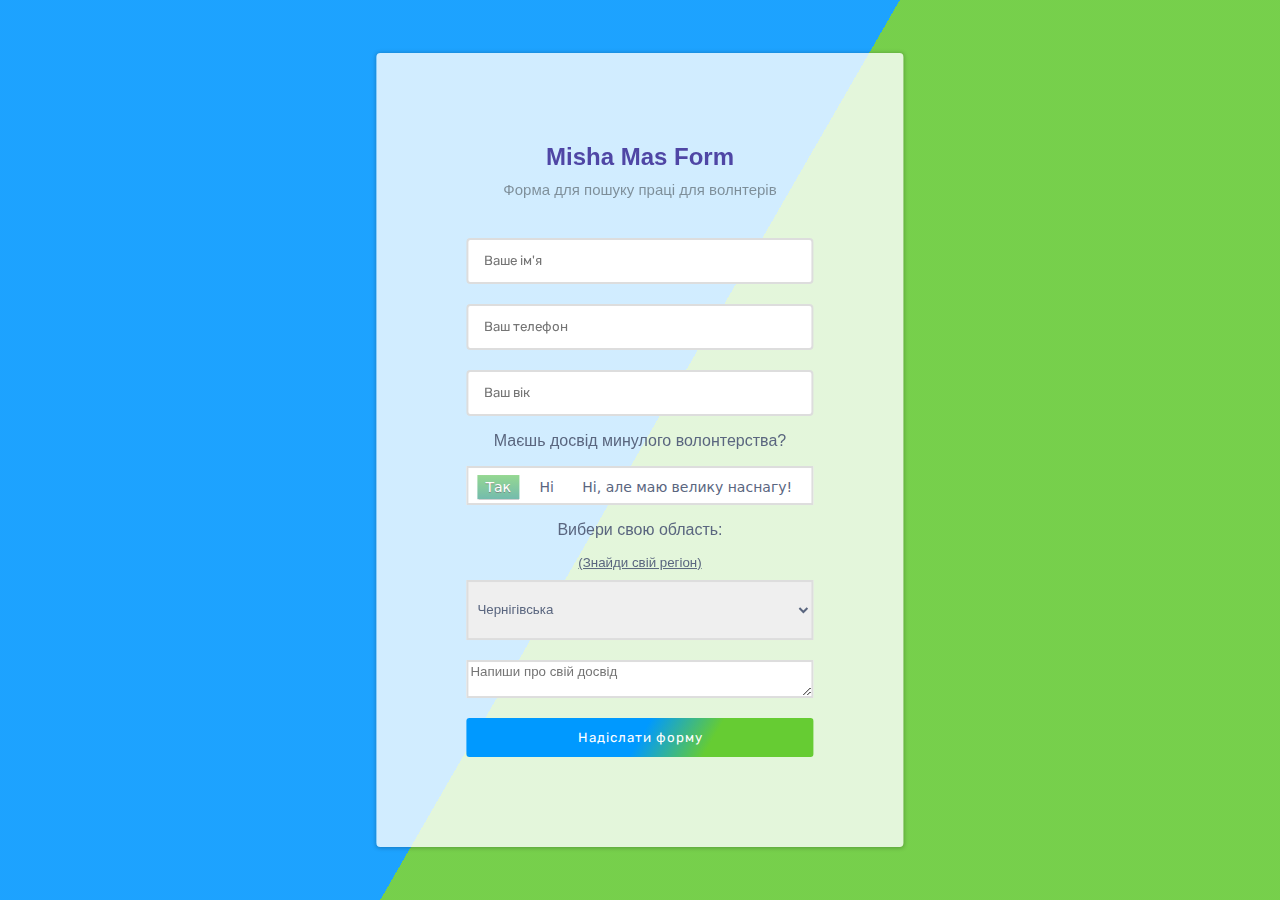
<file: index.html>
<!doctype html>
<html lang="en">
<head>
    <meta charset="UTF-8">
    <title>Volunteer Form</title>
    <link rel="stylesheet" href="main.css">
</head>
<body>
<div class="bg"></div>
<div class="bg bg2"></div>
<div class="bg bg3"></div>
<div class="content">
    <div class="header">
        <h2 class="animation a1">Misha Mas Form</h2>
        <h4 class="animation a2">Форма для пошуку праці для волнтерів</h4>
    </div>
    <div class="form">
        <input type="email" class="form-field animation a3" placeholder="Ваше ім'я">
        <input type="tel" class="form-field animation a4" placeholder="Ваш телефон" pattern="[0-9]{3}-[0-9]{3}-[0-9]{4}" required>
        <input type="number" class="form-field animation a4" placeholder="Ваш вік">

<!--        <p class="animation a5"><a href="#">Forgot Password</a></p>-->
        <p class="animation a5">Маєшь досвід минулого волонтерства?</p>
        <div class="radio animation a5">
            <input label="Так" type="radio" id="male" name="gender" value="male" checked>
            <input label="Ні" type="radio" id="female" name="gender" value="female">
            <input label="Ні, але маю велику наснагу! ️" type="radio" id="other" name="gender" value="other">
        </div>
        <p class="animation a5">Вибери свою область:</p>
        <small><a class="animation a6" href="map.html" target="_blank"> (Знайди свій регіон)</a></small>
        <select class="select animation a5" name="cars">
            <option value="volvo">Чернігівська</option>
            <option value="saab">Чернівецька</option>
            <option value="fiat">Київська</option>
            <option value="audi">Житомирська</option>
            <option value="audi">Волинська</option>
            <option value="audi">Рівненська</option>
            <option value="audi">Закарпатська</option>
            <option value="audi">Івано-Франківська</option>
            <option value="audi">Тернопільська</option>
            <option value="audi">Хмельницька</option>
            <option value="audi">Вінницька</option>
            <option value="audi">Мого варінту не має!</option>
        </select>
        <textarea  class="textarea animation a5"name="message" placeholder="Напиши про свій досвід" style="width:1fr;"></textarea>
        <button type="submit" class="animation a6" onclick={alert("Форма_відправлена")}>Надіслати форму</button>
    </div>
</div>
</body>
</html>
</file>
<file: main.css>
@import url('https://fonts.googleapis.com/css?family=Rubik:400,500&display=swap');

html {
    height:100%;
}

body {
    margin:0;
}

*{
    font-family: 'Roboto', sans-serif;
    color: #5a667f;
}

.bg {
    animation:slide 3s ease-in-out infinite alternate;
    background-image: linear-gradient(-60deg, #6c3 50%, #09f 50%);
    bottom:0;
    left:-50%;
    opacity:.5;
    position:fixed;
    right:-50%;
    top:0;
    z-index:-1;
}

.bg2 {
    animation-direction:alternate-reverse;
    animation-duration:4s;
}

.bg3 {
    animation-duration:5s;
}

.content {
    background-color:rgba(255,255,255,.8);
    border-radius:.25em;
    box-shadow:0 0 .25em rgba(0,0,0,.25);
    box-sizing:border-box;
    left:50%;
    padding:10vmin;
    position:fixed;
    text-align:center;
    top:50%;
    transform:translate(-50%, -50%);
}


@keyframes slide {
    0% {
        transform:translateX(-25%);
    }
    100% {
        transform:translateX(25%);
    }
}


body {
    display: flex;
    justify-content: center;
    align-items: center;
    min-height: 100vh;
    background: #eceffc;
}

.btn {
    padding: 8px 20px;
    border-radius: 0;
    overflow: hidden;
}

.form-input-material {
    --input-default-border-color: white;
    --input-border-bottom-color: white;
}
.form-input-material input {
    color: white;
}

.login-form {
    display: flex;
    flex-direction: column;
    align-items: center;
    padding: 50px 40px;
    color: white;
    background: rgba(0, 0, 0, 0.8);
    border-radius: 10px;
    box-shadow: 0 0.4px 0.4px rgba(128, 128, 128, 0.109), 0 1px 1px rgba(128, 128, 128, 0.155), 0 2.1px 2.1px rgba(128, 128, 128, 0.195), 0 4.4px 4.4px rgba(128, 128, 128, 0.241), 0 12px 12px rgba(128, 128, 128, 0.35);
}
.login-form h1 {
    margin: 0 0 24px 0;
}
.login-form .form-input-material {
    margin: 12px 0;
}
.login-form .btn {
    width: 100%;
    margin: 18px 0 9px 0;
}

* { box-sizing: border-box; }


body {
    font-family: 'Rubik', sans-serif;
}

.container {
    display: flex;
    height: 100vh;
}



.header > h2 {
    margin: 0;
    color: #4f46a5;
}

.header > h4 {
    margin-top: 10px;
    font-weight: normal;
    font-size: 15px;
    color: rgba(0,0,0,.4);
}

.form {
    /*max-width: 80%;*/
    display: flex;
    /*align-items: center;*/
    flex-direction: column;
}


.form > p > a {
    color: #000;
    font-size: 14px;
}

.form-field {
    height: 46px;
    padding: 0 16px;
    border: 2px solid #ddd;
    border-radius: 4px;
    font-family: 'Rubik', sans-serif;
    outline: 0;
    transition: .2s;
    margin-top: 20px;
}

.form-field:focus {
    border-color: #0f7ef1;
}

.form > button {
    padding: 12px 10px;
    border: 0;
    background: linear-gradient(-60deg, #6c3 30%, #09f 50%);
    border-radius: 3px;
    margin-top: 10px;
    color: #fff;
    letter-spacing: 1px;
    font-family: 'Rubik', sans-serif;
}

.animation {
    animation-name: move;
    animation-duration: .4s;
    animation-fill-mode: both;
    animation-delay: 2s;
}

.a1 {
    animation-delay: 2s;
}

.a2 {
    animation-delay: 2.1s;
}

.a3 {
    animation-delay: 2.2s;
}

.a4 {
    animation-delay: 2.3s;
}

.a5 {
    animation-delay: 2.4s;
}

.a6 {
    animation-delay: 2.5s;
}

@keyframes move {
    0% {
        opacity: 0;
        visibility: hidden;
        transform: translateY(-40px);
    }

    100% {
        opacity: 1;
        visibility: visible;
        transform: translateY(0);
    }
}

/*////////////////////////*/


body {
    min-height: 100vh;
    display: flex;
    justify-content: center;
    align-items: center;
}
* {
    box-sizing: border-box;
}
.select {
    border: 2px solid #ddd;
    position: relative;
    min-width: 200px;
}
.select svg {
    position: absolute;
    right: 12px;
    top: calc(50% - 3px);
    width: 10px;
    height: 6px;
    stroke-width: 2px;
    stroke: #9098a9;
    fill: none;
    stroke-linecap: round;
    stroke-linejoin: round;
    pointer-events: none;
}
.select select {
    -webkit-appearance: none;
    padding: 7px 40px 7px 12px;
    width: 100%;
    border: 1px solid #e8eaed;
    border-radius: 5px;
    background: #fff;
    box-shadow: 0 1px 3px -2px #9098a9;
    cursor: pointer;
    font-family: inherit;
    font-size: 16px;
    transition: all 150ms ease;
}
.select {
    color: #5a667f;
    width: 1fr;
    height: 60px;
    padding: 5px;
    margin:  10px 0 10px 0;
}

.radio {
    background: #ffffff;
    padding: 4px;
    border: 2px solid #ddd;
    position: relative;
}

.radio input {
    width: 1fr;
    height: 1fr;
    -webkit-appearance: none;
    -moz-appearance: none;
    appearance: none;
    outline: none;
    cursor: pointer;
    padding: 4px 8px;
    font-size: 14px;
    font-family: system-ui, -apple-system, BlinkMacSystemFont, "Segoe UI", Roboto,
    "Helvetica Neue", Arial, "Noto Sans", sans-serif, "Apple Color Emoji",
    "Segoe UI Emoji", "Segoe UI Symbol", "Noto Color Emoji";
    transition: all 100ms linear;
}

.radio input:checked {
    background-image: linear-gradient(180deg, #95d891, #74bbad);
    color: #fff;
    box-shadow: 0 1px 1px #0000002e;
    text-shadow: 0 1px 0 #79485f7a;
}

.radio input:before {
    content: attr(label);
    display: inline-block;
    text-align: center;
    width: 100%;
}

.textarea {
    margin:  10px 0 10px 0;
    border: 2px solid #ddd;
}
</file>
